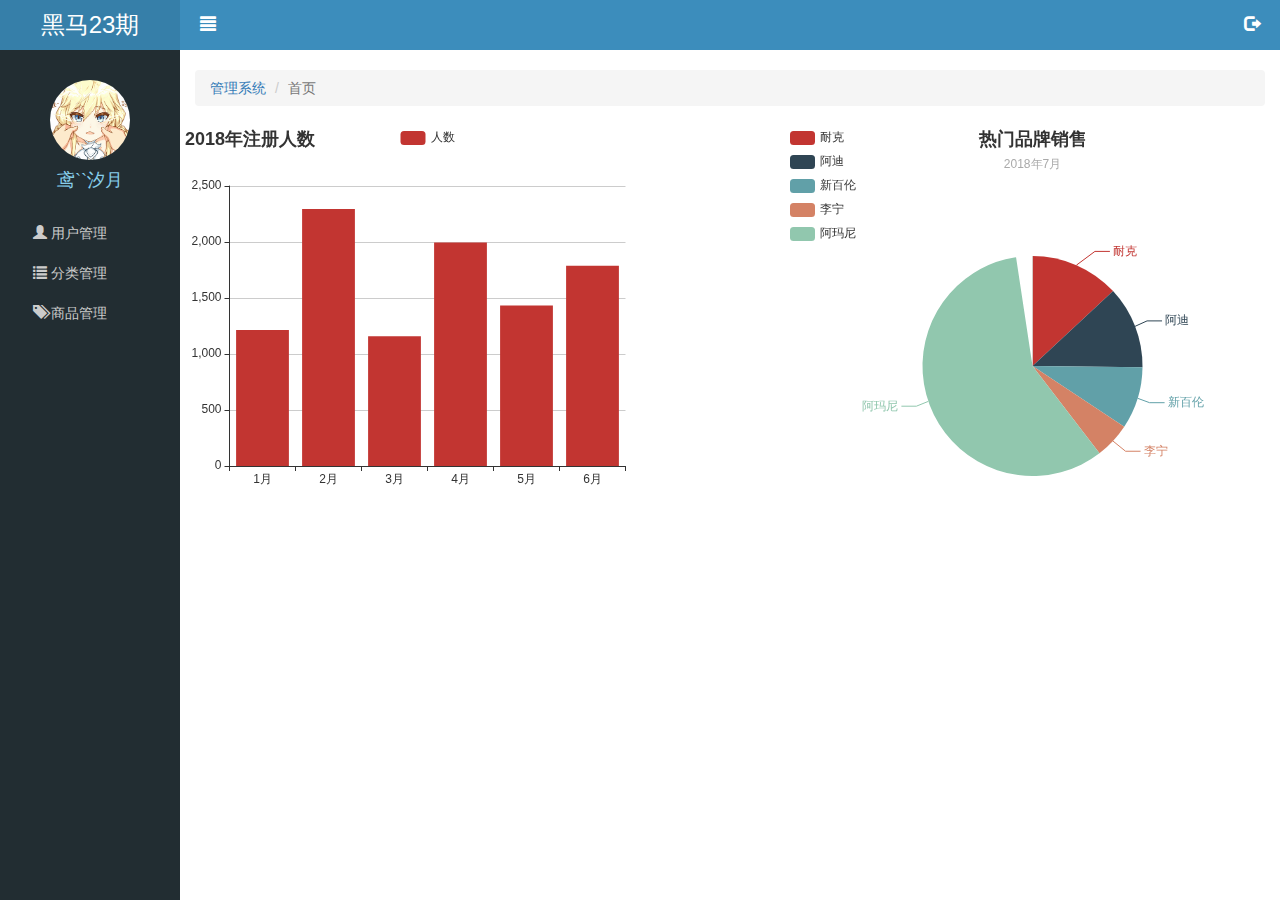
<file: public/admin/index.html>
<!DOCTYPE html>
<html lang="en">
<head>
  <meta charset="UTF-8">
  <meta name="viewport" content="width=device-width, initial-scale=1.0">
  <meta http-equiv="X-UA-Compatible" content="ie=edge">
  <link rel="stylesheet" href="./lib/bootstrap/css/bootstrap.min.css">
  <link rel="stylesheet" href="./lib/nprogress/nprogress.css">
  <link rel="stylesheet" href="./css/common.css">
  <title>乐淘--首页</title>
</head>
<body>
  <div class="lt_aside">
    <div class="brand">
      <a href="index.html" class="">黑马23期</a>
    </div>
    <div class="user">
      <img src="./images/fan219.gif" alt="">
      <p>鸢``汐月</p>
    </div>
    <div class="nav">
      <ul>
        <li>
          <a href="user.html" class="">
            <span class="glyphicon glyphicon-user"></span>
            用户管理
          </a>
        </li>
        <li>
          <a href="javascrpt:;" class="">
            <span class="glyphicon glyphicon-list"></span>
            分类管理
          </a>
          <div class="child" style="display:none;">
            <a href="first.html" class="">一级分类</a>
            <a href="second.html" class="">二级分类</a>
          </div>
        </li>
        <li>
          <a href="product.html" class="">
            <span class="glyphicon glyphicon-tags"></span>
            商品管理
          </a>
        </li>
      </ul>
    </div>
  </div>
  <div class="lt_main">
    <div class="topBar clearfix">
      <a href="javascrpt:;" class="pull-left aside_hide">
        <span class="glyphicon glyphicon-align-justify"></span>
      </a>
      <a href="javascrpt:;" class="pull-right modal_show">
        <span class="glyphicon glyphicon-log-out"></span>
      </a>
    </div>
    <div class="container-fluid">
      <!-- 导航条 -->
      <ol class="breadcrumb">
          <li><a href="#">管理系统</a></li>
          <li class="active">首页</li>
        </ol>
      <div class="lt_content">

      </div>
    </div>
    <!-- 为ECharts准备一个具备大小（宽高）的Dom -->
    <div id="column_main" class="pull-left" style="width: 45%;height:400px;"></div>
    <div id="pie_main" class="pull-right" style="width: 45%;height:400px;"></div>






  </div>

  <div class="modal fade" tabindex="-1" id="logoutModal">
    <div class="modal-dialog modal-sm">
      <div class="modal-content">
        <div class="modal-header">
          <button type="button" class="close" data-dismiss="modal" aria-label="Close">
            <span aria-hidden="true">&times;</span>
          </button>
          <h4 class="modal-title">温馨提示</h4>
        </div>
        <div class="modal-body">
          <p class="text-danger">
            <span class="glyphicon glyphicon-info-sign"></span>
            <span>您确定要退出后台管理系统吗？</span>
          </p>
        </div>
        <div class="modal-footer">
          <button type="button" class="btn btn-default" data-dismiss="modal">取消</button>
          <button type="button" class="btn btn-primary btn_logout">退出</button>
        </div>
      </div>
      <!-- /.modal-content -->
    </div>
    <!-- /.modal-dialog -->
  </div>

  <script src="./lib/jquery/jquery.min.js"></script>
  <script src="./lib/bootstrap/js//bootstrap.min.js"></script>
  <script src="./lib/nprogress/nprogress.js"></script>
  <script src="./lib/echarts/echarts.min.js"></script>
  <script src="./js/common.js"></script>
  <script src="./js/index.js"></script>
</body>
</html>
</file>
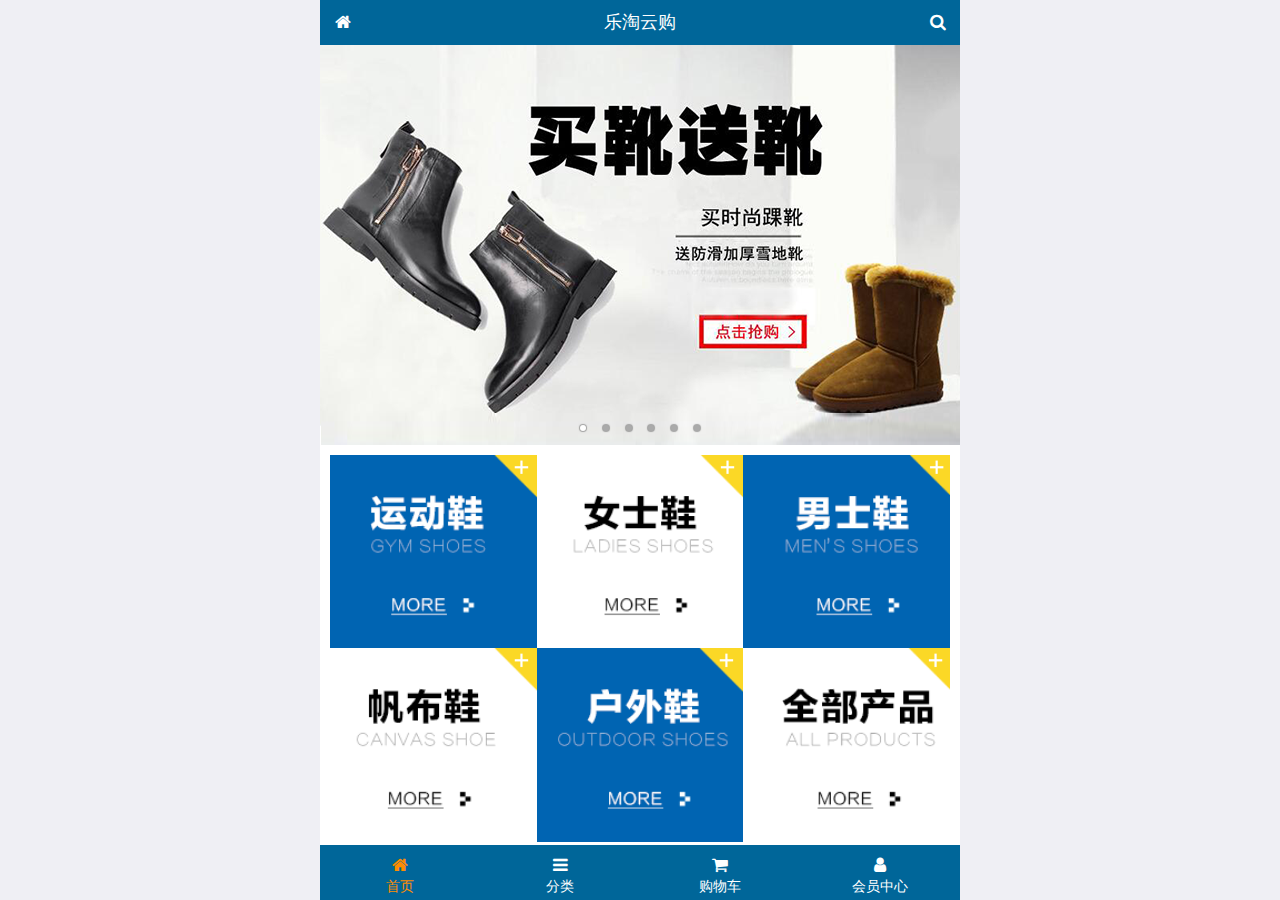
<file: public/m/index.html>
<!DOCTYPE html>
<html lang="en">
<head>
  <meta charset="UTF-8">
  <meta name="viewport" content="width=device-width, initial-scale=1.0,maximum-scale=1,minimum-scale=1,user-scalable=no">
  <meta http-equiv="X-UA-Compatible" content="ie=edge">
  <title>乐淘--首页</title>
  <link rel="icon" href="favicon.ico" type="image/x-icon">
  <link rel="stylesheet" href="./lib/mui/css/mui.min.css">
  <link rel="stylesheet" href="./lib/fa/css/font-awesome.min.css">
  <link rel="stylesheet" href="./css/common.css">
  <link rel="stylesheet" href="./css/index.css">
</head>
<body>
  <div class="lt_container">
    <!-- 头部 -->
    <div class="lt_header">
      <a href="index.html" class="icon_left">
        <span class="fa fa-home"></span>
      </a>
      <h4>乐淘云购</h4>
      <a href="search.html" class="icon_right">
        <span class="fa fa-search"></span>
      </a>
    </div>
    <!-- 主体 -->
    <div class="lt_main">
      <div class="mui-scroll-wrapper">
        <div class="mui-scroll">
          <!-- 轮播图 -->
          <div class="mui-slider">
            <div class="mui-slider-group mui-slider-loop">
              <div class="mui-slider-item mui-slider-item-duplicate"><a href="#"><img src="./images/banner6.png" /></a></div>
              <div class="mui-slider-item"><a href="#"><img src="./images/banner1.png" /></a></div>
              <div class="mui-slider-item"><a href="#"><img src="./images/banner2.png" /></a></div>
              <div class="mui-slider-item"><a href="#"><img src="./images/banner3.png" /></a></div>
              <div class="mui-slider-item"><a href="#"><img src="./images/banner4.png" /></a></div>
              <div class="mui-slider-item"><a href="#"><img src="./images/banner5.png" /></a></div>
              <div class="mui-slider-item"><a href="#"><img src="./images/banner6.png" /></a></div>
              <div class="mui-slider-item mui-slider-item-duplicate"><a href="#"><img src="./images/banner1.png" /></a></div>
            </div>
            <div class="mui-slider-indicator">
              <div class="mui-indicator mui-active"></div>
              <div class="mui-indicator"></div>
              <div class="mui-indicator"></div>
              <div class="mui-indicator"></div>
              <div class="mui-indicator"></div>
              <div class="mui-indicator"></div>
            </div>
          </div>
          <!-- 导航栏 -->
          <div class="lt_nav">
            <ul class="mui-clearfix">
              <li>
                <a href="javascrpt:;" class="">
                  <img src="./images/nav1.png" alt="">
                </a>
              </li>
              <li>
                <a href="javascrpt:;" class="">
                  <img src="./images/nav2.png" alt="">
                </a>
              </li>
              <li>
                <a href="javascrpt:;" class="">
                  <img src="./images/nav3.png" alt="">
                </a>
              </li>
              <li>
                <a href="javascrpt:;" class="">
                  <img src="./images/nav4.png" alt="">
                </a>
              </li>
              <li>
                <a href="javascrpt:;" class="">
                  <img src="./images/nav5.png" alt="">
                </a>
              </li>
              <li>
                <a href="javascrpt:;" class="">
                  <img src="./images/nav6.png" alt="">
                </a>
              </li>
            </ul>
          </div>
          <!-- 商品区域 -->
          <div class="lt_product mui-clearfix">
            <div class="product_item">
                <img src="./images/product.jpg" alt="">
                <p class="mui-ellipsis-2">adidas阿迪达斯 男式 场下休闲篮球鞋S83700场下休闲篮球鞋S83700 </p>
                <p>
                  <span class="price">￥560</span>
                  <del class="oldPrice">￥580</del>
                </p>
                <button class="mui-btn mui-btn-primary">立即购买</button>
            </div>
            <div class="product_item">
                <img src="./images/product.jpg" alt="">
                <p class="mui-ellipsis-2">adidas阿迪达斯 男式 场下休闲篮球鞋S83700场下休闲篮球鞋S83700 </p>
                <p>
                  <span class="price">￥560</span>
                  <del class="oldPrice">￥580</del>
                </p>
                <button class="mui-btn mui-btn-primary">立即购买</button>
            </div>
            <div class="product_item">
                <img src="./images/product.jpg" alt="">
                <p class="mui-ellipsis-2">adidas阿迪达斯 男式 场下休闲篮球鞋S83700场下休闲篮球鞋S83700 </p>
                <p>
                  <span class="price">￥560</span>
                  <del class="oldPrice">￥580</del>
                </p>
                <button class="mui-btn mui-btn-primary">立即购买</button>
            </div>
            <div class="product_item">
                <img src="./images/product.jpg" alt="">
                <p class="mui-ellipsis-2">adidas阿迪达斯 男式 场下休闲篮球鞋S83700场下休闲篮球鞋S83700 </p>
                <p>
                  <span class="price">￥560</span>
                  <del class="oldPrice">￥580</del>
                </p>
                <button class="mui-btn mui-btn-primary">立即购买</button>
            </div>
          </div>
        </div>
      </div>
    </div>
    <!-- 尾部 -->
    <div class="lt_footer">
      <ul class="mui-clearfix">
        <li class="active">
          <a href="index.html" class="">
            <span class="fa fa-home"></span>
            <p>首页</p>
          </a>
        </li>
        <li>
          <a href="category.html" class="">
            <span class="fa fa-bars"></span>
            <p>分类</p>
          </a>
        </li>
        <li>
          <a href="javascrpt:;" class="">
            <span class="fa fa-shopping-cart"></span>
            <p>购物车</p>
          </a>
        </li>
        <li>
          <a href="javascrpt:;" class="">
            <span class="fa fa-user"></span>
            <p>会员中心</p>
          </a>
        </li>
      </ul>
    </div>
  </div>

  <script src="./lib/mui/js/mui.min.js"></script>
  <script src="./js/common.js"></script>
</body>
</html>
</file>
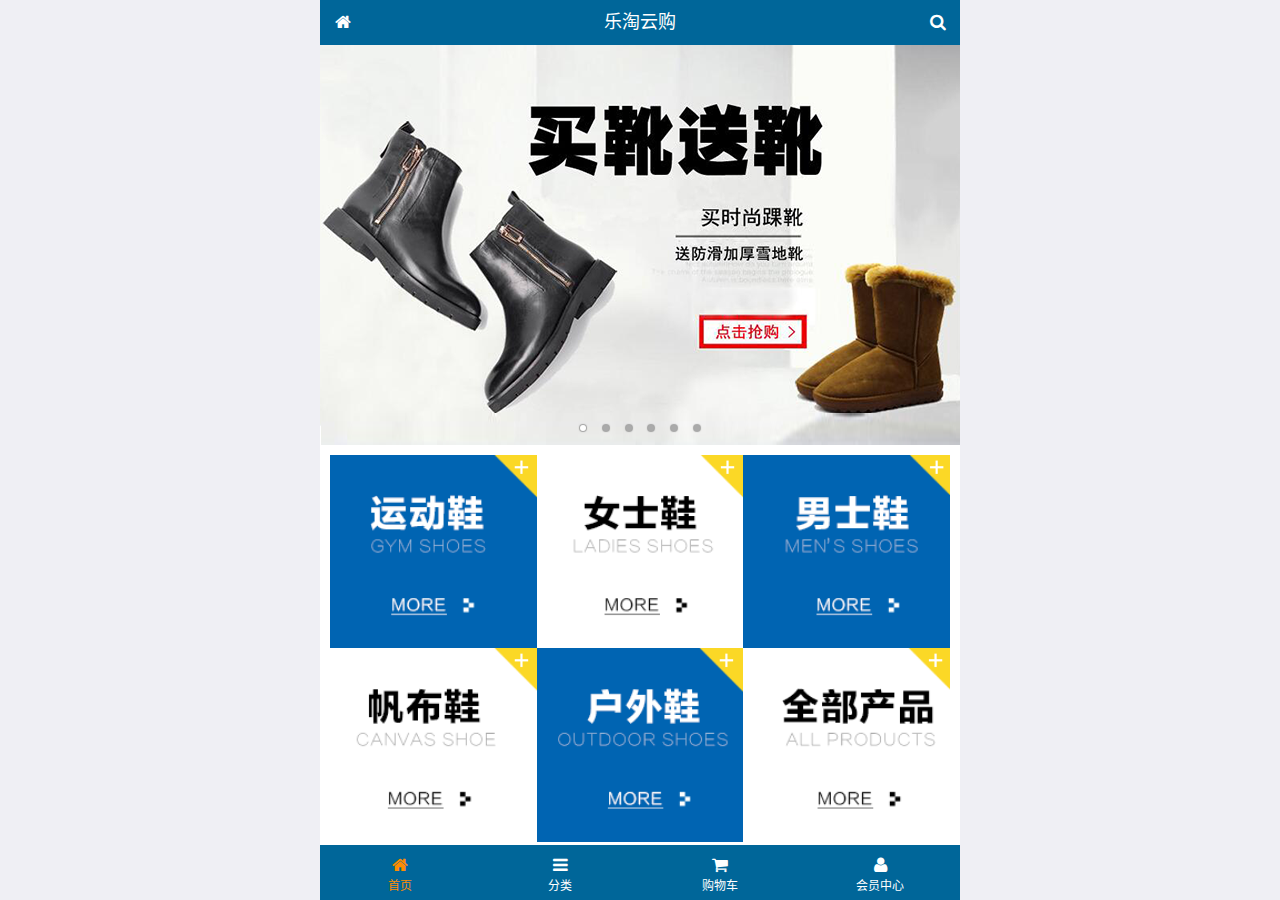
<file: public/mobile/index.html>
<!DOCTYPE html>
<html lang="zh-CN">
<head>
  <meta charset="UTF-8">
  <meta name="viewport"
        content="width=device-width, user-scalable=no, initial-scale=1.0, maximum-scale=1.0, minimum-scale=1.0">
  <title>乐淘商城-首页</title>
  <link rel="icon" href="favicon.ico" type="image/x-icon">
  <link rel="stylesheet" href="lib/mui/css/mui.css">
  <link rel="stylesheet" href="lib/fa/css/font-awesome.css">
  <link rel="stylesheet" href="css/common.css">
  <link rel="stylesheet" href="css/index.css">

</head>
<body>

<div class="lt_container">
  
  <div class="lt_header">
    <a class="icon_left" href="index.html"><span class="fa fa-home"></span></a>
    <h4>乐淘云购</h4>
    <a class="icon_right" href="search.html"><span class="fa fa-search"></span></a>
  </div>

  <div class="lt_main">

    <!--滚动容器的父盒子-->
    <div class="mui-scroll-wrapper">
      <!--子盒子-->
      <div class="mui-scroll">
        <!--这里放置真实显示的DOM内容-->

        <!--轮播图-->
        <div class="mui-slider">
          <div class="mui-slider-group mui-slider-loop">
          <div class="mui-slider-item mui-slider-item-duplicate"><a href="#"><img src="images/banner6.png" /></a></div>
          <div class="mui-slider-item"><a href="#"><img src="images/banner1.png" /></a></div>
          <div class="mui-slider-item"><a href="#"><img src="images/banner2.png" /></a></div>
          <div class="mui-slider-item"><a href="#"><img src="images/banner3.png" /></a></div>
          <div class="mui-slider-item"><a href="#"><img src="images/banner4.png" /></a></div>
          <div class="mui-slider-item"><a href="#"><img src="images/banner5.png" /></a></div>
          <div class="mui-slider-item"><a href="#"><img src="images/banner6.png" /></a></div>
          <div class="mui-slider-item mui-slider-item-duplicate"><a href="#"><img src="images/banner1.png" /></a></div>
        </div>
          <div class="mui-slider-indicator">
            <div class="mui-indicator mui-active"></div>
            <div class="mui-indicator"></div>
            <div class="mui-indicator"></div>
            <div class="mui-indicator"></div>
            <div class="mui-indicator"></div>
            <div class="mui-indicator"></div>
          </div>
        </div>

        <!--导航栏-->
        <div class="lt_nav">

          <ul class="mui-clearfix">
            <li><a href="#"><img src="images/nav1.png" alt=""></a></li>
            <li><a href="#"><img src="images/nav2.png" alt=""></a></li>
            <li><a href="#"><img src="images/nav3.png" alt=""></a></li>
            <li><a href="#"><img src="images/nav4.png" alt=""></a></li>
            <li><a href="#"><img src="images/nav5.png" alt=""></a></li>
            <li><a href="#"><img src="images/nav6.png" alt=""></a></li>
          </ul>

        </div>
        
        
        <!--商品区域-->
        <div class="lt_product mui-clearfix">
  
          <a href="#" class="item">
            <img src="images/product.jpg" alt="">
            <p class="mui-ellipsis-2">adidas阿迪达斯 男式 场下休闲篮球鞋S83700场下休闲篮球鞋S83700 </p>
            <p>
              <span class="price">&yen;560</span>
              <span class="oldPrice">&yen;580</span>
            </p>
            <button class="mui-btn mui-btn-blue">立即购买</button>
          </a>
          <a href="#" class="item">
            <img src="images/product.jpg" alt="">
            <p class="mui-ellipsis-2">adidas阿迪达斯 男式 场下休闲篮球鞋S83700场下休闲篮球鞋S83700 </p>
            <p>
              <span class="price">&yen;560</span>
              <span class="oldPrice">&yen;580</span>
            </p>
            <button class="mui-btn mui-btn-blue">立即购买</button>
          </a>
          <a href="#" class="item">
            <img src="images/product.jpg" alt="">
            <p class="mui-ellipsis-2">adidas阿迪达斯 男式 场下休闲篮球鞋S83700场下休闲篮球鞋S83700 </p>
            <p>
              <span class="price">&yen;560</span>
              <span class="oldPrice">&yen;580</span>
            </p>
            <button class="mui-btn mui-btn-blue">立即购买</button>
          </a>
          <a href="#" class="item">
            <img src="images/product.jpg" alt="">
            <p class="mui-ellipsis-2">adidas阿迪达斯 男式 场下休闲篮球鞋S83700场下休闲篮球鞋S83700 </p>
            <p>
              <span class="price">&yen;560</span>
              <span class="oldPrice">&yen;580</span>
            </p>
            <button class="mui-btn mui-btn-blue">立即购买</button>
          </a>
          
        </div>

      </div>
    </div>

  </div>

  <div class="lt_footer">
    <ul class="mui-clearfix">
      <li class="now">
        <a href="index.html">
          <span class="fa fa-home"></span>
          <p>首页</p>
        </a>
      </li>
      <li>
        <a href="category.html">
          <span class="fa fa-bars"></span>
          <p>分类</p>
        </a>
      </li>
      <li>
        <a href="cart.html">
          <span class="fa fa-shopping-cart"></span>
          <p>购物车</p>
        </a>
      </li>
      <li>
        <a href="user.html">
          <span class="fa fa-user"></span>
          <p>会员中心</p>
        </a>
      </li>
    </ul>
  </div>
  
</div>


<script src="lib/mui/js/mui.js"></script>
<script src="js/common.js"></script>
</body>
</html>
</file>
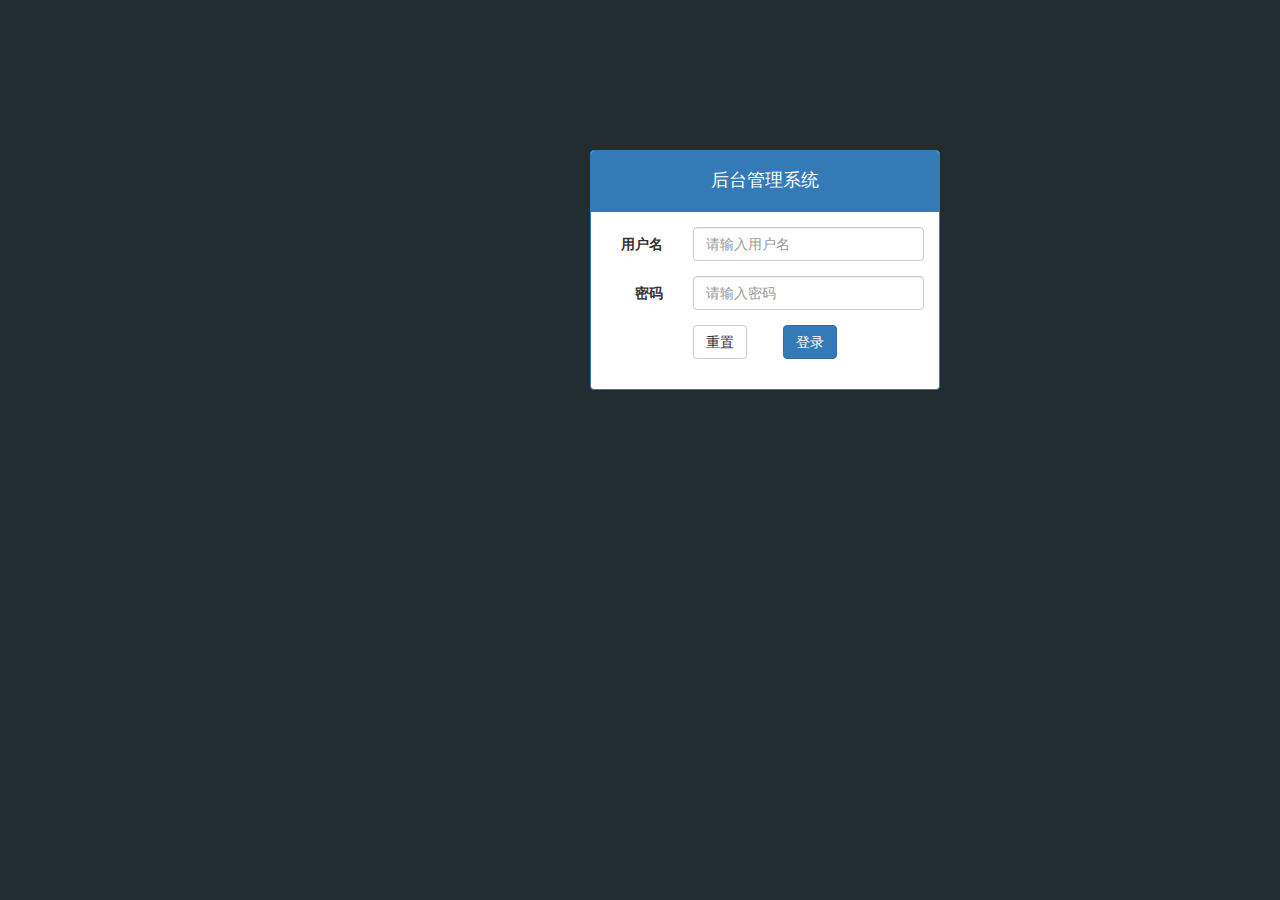
<file: public/admin/login.html>
<!DOCTYPE html>
<html lang="en">
<head>
    <meta charset="UTF-8">
    <meta name="viewport" content="width=device-width, initial-scale=1.0">
    <meta http-equiv="X-UA-Compatible" content="ie=edge">
    <title>乐淘--登录</title>
    <link rel="stylesheet" href="./lib/bootstrap/css/bootstrap.min.css">
    <link rel="stylesheet" href="./lib/bootstrap-validator/css/bootstrapValidator.min.css">
    <link rel="stylesheet" href="./lib/nprogress/nprogress.css">
    <link rel="stylesheet" href="./css/common.css">
</head>
<body class="login_bg">
    <div class="container">
        <div class="col-md-4 col-md-offset-4 mt_150">
            <div class="panel panel-primary">
              <div class="panel-heading">
                <h4>后台管理系统</h4>
              </div>
              <div class="panel-body">
                <form class="form-horizontal" id="form">
                    <div class="form-group">
                      <label for="username" class="col-sm-3 control-label">用户名</label>
                      <div class="col-sm-9">
                        <input type="text" name="username" class="form-control" id="username" placeholder="请输入用户名">
                      </div>
                    </div>
                    <div class="form-group">
                      <label for="password" class="col-sm-3 control-label">密码</label>
                      <div class="col-sm-9">
                        <input type="password" name="password" class="form-control" id="password" placeholder="请输入密码">
                      </div>
                    </div>
                    <div class="form-group">
                      <div class="col-sm-offset-3 col-sm-6">
                        <button type="reset" class="btn btn-default pull-left">重置</button>
                        <button type="submit" class="btn btn-primary pull-right">登录</button>
                      </div>
                    </div>
                  </form>
              </div>
            </div>
        </div>
    </div>


    <script src="./lib/jquery/jquery.min.js"></script>
    <script src="./lib/bootstrap/js/bootstrap.min.js"></script>
    <script src="./lib/bootstrap-validator/js/bootstrapValidator.min.js"></script>
    <script src="./lib/nprogress/nprogress.js"></script>
    <script src="./js/common.js"></script>
    <script src="./js/login.js"></script>
</body>
</html>
</file>
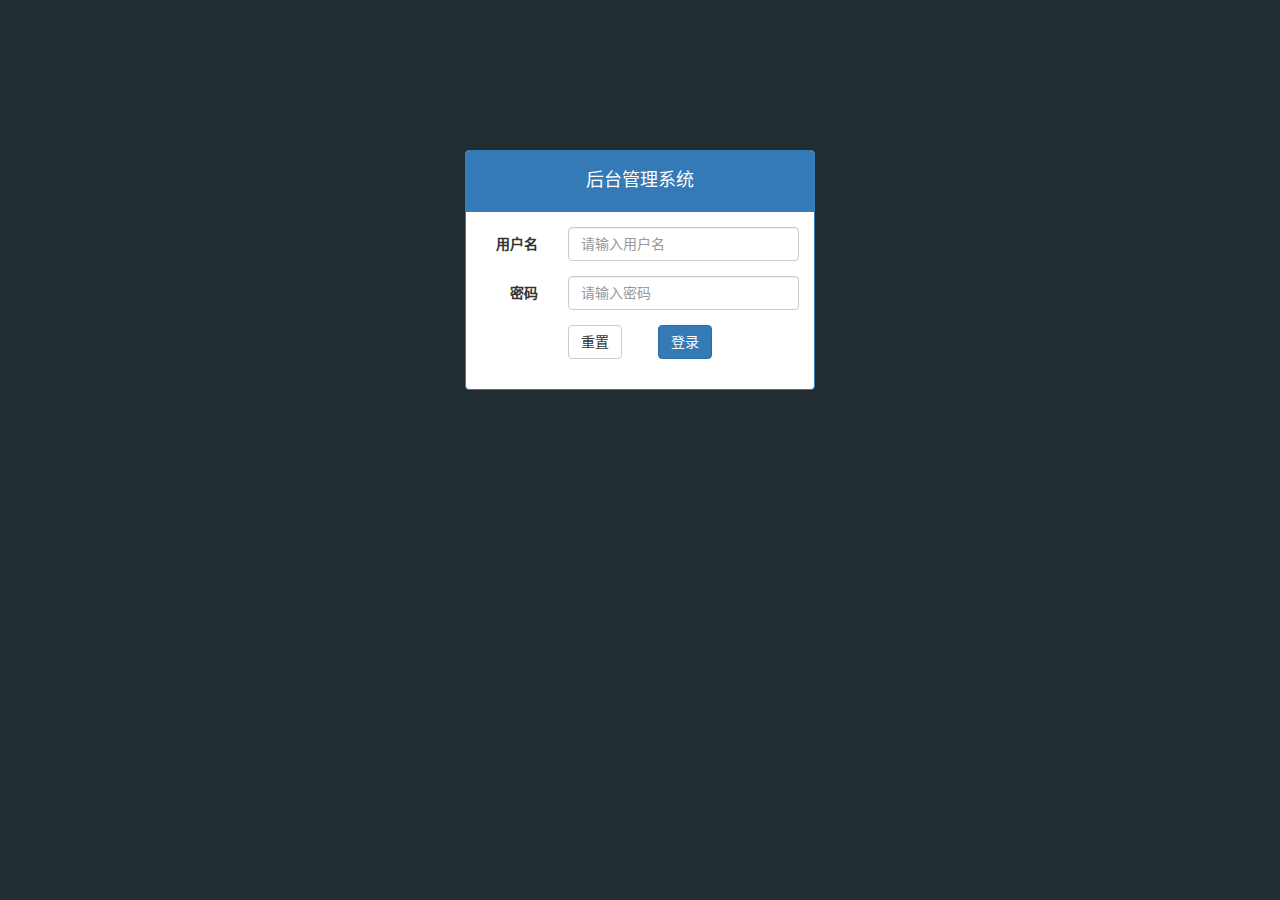
<file: public/manage/login.html>
<!DOCTYPE html>
<html lang="zh-CN">
<head>
  <meta charset="UTF-8">
  <title>乐淘管理系统-登录</title>
  <link rel="stylesheet" href="lib/bootstrap/css/bootstrap.css">
  <link rel="stylesheet" href="lib/bootstrap-validator/css/bootstrapValidator.css">
  <link rel="stylesheet" href="lib/nprogress/nprogress.css">
  <link rel="stylesheet" href="css/common.css">
</head>
<body class="body_bg">


<div class="container">
  <div class="col-md-4 col-md-offset-4">
    <div class="panel panel-primary mt_150">
      <div class="panel-heading">
        <h4>后台管理系统</h4>
      </div>
      <div class="panel-body">
        <form class="form-horizontal">
          <div class="form-group">
            <label for="username" class="col-sm-3 control-label">用户名</label>
            <div class="col-sm-9">
              <input type="text" autocomplete="off" name="username" class="form-control" id="username" placeholder="请输入用户名">
            </div>
          </div>
          <div class="form-group">
            <label for="password" class="col-sm-3 control-label">密码</label>
            <div class="col-sm-9">
              <input type="password" name="password" class="form-control" id="password" placeholder="请输入密码">
            </div>
          </div>
          <div class="form-group">
            <div class="col-sm-offset-3 col-sm-6">
              <button type="reset" class="btn btn-default pull-left">重置</button>
              <button type="submit" class="btn btn-primary pull-right">登录</button>
            </div>
          </div>
        </form>
      </div>
    </div>
  </div>
</div>



<script src="lib/jquery/jquery.js"></script>
<script src="lib/bootstrap/js/bootstrap.js"></script>
<script src="lib/bootstrap-validator/js/bootstrapValidator.js"></script>
<script src="lib/nprogress/nprogress.js"></script>
<script src="js/common.js"></script>
<script src="js/login.js"></script>
</body>
</html>
</file>
<file: public/admin/lib/nprogress/nprogress.css>
/* Make clicks pass-through */
#nprogress {
  pointer-events: none;
}

#nprogress .bar {
  background: greenyellow;

  position: fixed;
  z-index: 10000;
  top: 0;
  left: 0;

  width: 100%;
  height: 2px;
}

/* Fancy blur effect */
#nprogress .peg {
  display: block;
  position: absolute;
  right: 0px;
  width: 100px;
  height: 100%;
  box-shadow: 0 0 10px #29d, 0 0 5px #29d;
  opacity: 1.0;

  -webkit-transform: rotate(3deg) translate(0px, -4px);
      -ms-transform: rotate(3deg) translate(0px, -4px);
          transform: rotate(3deg) translate(0px, -4px);
}

/* Remove these to get rid of the spinner */
#nprogress .spinner {
  display: block;
  position: fixed;
  z-index: 1031;
  top: 15px;
  right: 15px;
}

#nprogress .spinner-icon {
  width: 18px;
  height: 18px;
  box-sizing: border-box;

  border: solid 2px transparent;
  border-top-color: #29d;
  border-left-color: #29d;
  border-radius: 50%;

  -webkit-animation: nprogress-spinner 400ms linear infinite;
          animation: nprogress-spinner 400ms linear infinite;
}

.nprogress-custom-parent {
  overflow: hidden;
  position: relative;
}

.nprogress-custom-parent #nprogress .spinner,
.nprogress-custom-parent #nprogress .bar {
  position: absolute;
}

@-webkit-keyframes nprogress-spinner {
  0%   { -webkit-transform: rotate(0deg); }
  100% { -webkit-transform: rotate(360deg); }
}
@keyframes nprogress-spinner {
  0%   { transform: rotate(0deg); }
  100% { transform: rotate(360deg); }
}
</file>
<file: public/admin/css/common.css>
/* 登录页面css */
.login_bg {
    background-color: #222d32;
}
.mt_150 {
    margin-top: 150px;
}
.mb_20 {
    margin-bottom: 20px;
}
.panel h4 {
    text-align: center;
}

/* index页面css */

/* 初始化 */
ul {
    list-style: none;
}
a {
    text-decoration: none;
    display: block;
    color: inherit;
}
a:link,a:visited,a:hover,a:active {
    text-decoration: none;
    color: #fff; 
}


img {
    display: block;
}
.clearfix::after {
    content: "";
    display: block;
    height: 0;
    line-height: 0;
    visibility: hidden;
    clear: both;
}
html, body {
    height: 100%;
    width: 100%;
}
body {
    padding-left: 180px;
    transition: all 1s;
}
body.active {
    padding-left: 0;
}
* {
    padding: 0;
    margin: 0;
}

.lt_aside {
    height: 100%;
    width: 180px;
    background-color: #222d32;
    color: #fff;
    position: fixed;
    top: 0;
    left: 0;
    transition: all 1s;
    z-index: 22; 
}
.lt_aside.active {
    left: -180px;
}
.lt_aside .brand a {
    width: 100%;
    height: 50px;
    background-color: #367fa9;
    font-size: 24px;
    line-height: 50px;
    text-align: center;
}
.lt_aside .user img {
    margin: 30px 50px 0;
    width: 80px;
    height: 80px;
    border-radius: 50%;
}
.lt_aside .user p {
    height: 40px;
    line-height: 40px;
    font-size: 18px;
    text-align: center;
    font-family: 楷体;
    color: skyblue;
}
.lt_aside .nav a {
    height: 40px;
    line-height: 40px;
    padding-left: 30px;
    color: #ccc;
    border: 3px solid transparent;
}
.nav a.active {
    border-left-color: #069;
    background-color: #1d1f21;
    color: #fff;
} 
.lt_aside .nav .child a {
    padding-left: 50px;
}

.lt_main {
    width: 100%;
    height: 100%;
    padding-top: 70px;
}
.lt_main .topBar {
    width: 100%;
    background-color: #3c8dbc;
    height: 50px;
    padding: 0 20px 0 200px;
    margin-bottom: 20px;
    position: fixed;
    top: 0;
    left: 0;
    transition: all 1s;
}
.topBar.active {
    padding-left: 20px;
}
.lt_main .topBar a {
    font-size: 16px;
    line-height: 50px;
}
.lt_main .breadcrumb  li>a {
    color: #337ab7;
    display: inline-block;
}


/* 表格 */
.table.table-bordered th,
.table.table-bordered td {
  text-align: center;
  vertical-align: middle;
}
</file>
<file: public/m/css/common.css>
html,
body {
  height: 100%;
}
* {
  margin: 0;
  padding: 0;
  box-sizing: border-box;
  list-style: none;
}
img {
  display: block;
  width: 100%;
}
.lt_container {
  width: 100%;
  height: 100%;
  min-width: 320px;
  max-width: 640px;
  margin: 0 auto;
  background-color: #fff;
  position: relative;
  overflow: hidden;
  padding-top: 45px;
  padding-bottom: 55px;
}
.lt_header {
  width: 100%;
  position: absolute;
  top: 0;
  height: 45px;
  color: #fff;
  background-color: #069;
}
.lt_header .icon_left,
.lt_header .icon_right {
  width: 45px;
  height: 45px;
  color: #fff;
  line-height: 45px;
  text-align: center;
  position: absolute;
  top: 0;
}
.lt_header .icon_left {
  left: 0;
}
.lt_header .icon_right {
  right: 0;
}
.lt_header h4 {
  margin: 0;
  height: 45px;
  font-weight: normal;
  line-height: 45px;
  text-align: center;
}
.lt_footer {
  width: 100%;
  position: absolute;
  bottom: 0;
  height: 55px;
  background-color: #069;
}
.lt_footer li {
  float: left;
  text-align: center;
  width: 25%;
  padding-top: 10px;
}
.lt_footer li a {
  color: #fff;
}
.lt_footer li p {
  margin: 0;
  color: #fff;
}
.lt_footer li.active a {
  color: darkorange;
}
.lt_footer li.active p {
  color: darkorange;
}
.lt_main {
  position: relative;
  overflow: hidden;
  height: 100%;
}
.lt_search {
  padding: 10px;
  position: relative;
}
.lt_search input {
  border: 1px solid #007aff;
  height: 34px;
  margin: 0;
  font-size: 12px;
}
.lt_search button {
  position: absolute;
  top: 10px;
  right: 10px;
  border-radius: 0 3px 3px 0;
}
.lt_product {
  padding: 10px;
}
.lt_product .product_item {
  padding: 10px;
  float: left;
  width: 48%;
  text-align: center;
  border: 1px solid #ccc;
  margin-bottom: 15px;
}
.lt_product .product_item:nth-of-type(even) {
  margin-left: 4%;
}
.lt_product .product_item .price {
  color: red;
}
.lt_product .product_item .mui-ellipsis-2 {
  height: 39px;
}
</file>
<file: public/m/css/index.css>
.lt_main .lt_nav {
  padding: 10px;
}
.lt_main .lt_nav li {
  float: left;
  width: 33.33%;
}
</file>
<file: public/mobile/css/common.css>
@charset "UTF-8";

html,body {
  height: 100%;
}

* {
  margin: 0;
  padding: 0;
  list-style: none;
}

img {
  width: 100%;
  display: block;
}

.lt_container {
  width: 100%;
  height: 100%;
  max-width: 640px;
  min-width: 320px;
  margin: 0 auto;
  position: relative;
  padding-top: 45px;
  padding-bottom: 55px;
}

.lt_header {
  width: 100%;
  height: 45px;
  background-color: #069;
  position: absolute;
  top: 0;
}


.lt_header .icon_left,
.lt_header .icon_right{
  height: 45px;
  width: 45px;
  position: absolute;
  top: 0;
  color: #fff;
  text-align: center;
  line-height: 45px;
}

.lt_header h4 {
  text-align: center;
  line-height: 45px;
  color: #fff;
  font-weight: 400;
  margin: 0;
}

.lt_header .icon_left {
  left: 0;
}

.lt_header .icon_right {
  right: 0;
}




.lt_footer {
  width: 100%;
  height: 55px;
  background-color: #069;
  position: absolute;
  bottom: 0;
}


.lt_footer li {
  float: left;
  width: 25%;
  text-align: center;
  padding-top: 10px;
}

/*这句话是什么意思  必须是.lt_footer下的li并且还要有now这个类才会生效*/
.lt_footer li.now a{
  color: darkorange;
}

.lt_footer li.now p {
  color: darkorange;
}

.lt_footer a {
  color: #fff;
}

.lt_footer p {
  color: #fff;
  font-size: 12px;
  margin: 0;
}



.lt_main {
  width: 100%;
  height: 100%;
  background-color: #fff;
  /*可以保证，所有的内容全部都是在main内部*/
  overflow: hidden;
  position: relative;
}



.lt_product {
  padding: 10px;
}

.lt_product .item {
  display: block;
  float: left;
  width: 48%;
  border: 1px solid #ccc;
  padding: 10px;
  text-align: center;
  margin-bottom: 10px;
}

.lt_product .item:nth-child(odd){
  margin-right: 4%;
}

.lt_product .item .proName {
  height: 39px;
}

.lt_product .item .price {
  color: red;
}

.lt_product .item .oldPrice {
  text-decoration: line-through;
}



.lt_search {
  padding: 10px;
  position: relative;
}

.lt_search .search_input {
  height: 34px;
  border: 1px solid #007aff;
  font-size: 12px;
  border-radius: 5px;
  margin: 0;
}

.lt_search .search_btn {
  position: absolute;
  right: 10px;
  top: 10px;
  border-radius: 0 5px 5px 0;
}
</file>
<file: public/mobile/css/index.css>
@charset "UTF-8";

.lt_nav {
  padding: 10px;
}

.lt_nav li {
  width: 33.33%;
  float: left;
}
</file>
<file: public/manage/lib/nprogress/nprogress.css>
/* Make clicks pass-through */
#nprogress {
  pointer-events: none;
}

#nprogress .bar {
  background: greenyellow;

  position: fixed;
  z-index: 10000;
  top: 0;
  left: 0;

  width: 100%;
  height: 2px;
}

/* Fancy blur effect */
#nprogress .peg {
  display: block;
  position: absolute;
  right: 0px;
  width: 100px;
  height: 100%;
  box-shadow: 0 0 10px #29d, 0 0 5px #29d;
  opacity: 1.0;

  -webkit-transform: rotate(3deg) translate(0px, -4px);
      -ms-transform: rotate(3deg) translate(0px, -4px);
          transform: rotate(3deg) translate(0px, -4px);
}

/* Remove these to get rid of the spinner */
#nprogress .spinner {
  display: block;
  position: fixed;
  z-index: 1031;
  top: 15px;
  right: 15px;
}

#nprogress .spinner-icon {
  width: 18px;
  height: 18px;
  box-sizing: border-box;

  border: solid 2px transparent;
  border-top-color: #29d;
  border-left-color: #29d;
  border-radius: 50%;

  -webkit-animation: nprogress-spinner 400ms linear infinite;
          animation: nprogress-spinner 400ms linear infinite;
}

.nprogress-custom-parent {
  overflow: hidden;
  position: relative;
}

.nprogress-custom-parent #nprogress .spinner,
.nprogress-custom-parent #nprogress .bar {
  position: absolute;
}

@-webkit-keyframes nprogress-spinner {
  0%   { -webkit-transform: rotate(0deg); }
  100% { -webkit-transform: rotate(360deg); }
}
@keyframes nprogress-spinner {
  0%   { transform: rotate(0deg); }
  100% { transform: rotate(360deg); }
}
</file>
<file: public/manage/css/common.css>
@charset "UTF-8";
html,body {
  height: 100%;
}

a {
  text-decoration: none;
}

/*lv ha*/
a:link, a:visited, a:hover, a:active {
  text-decoration: none;
}


* {
  margin: 0;
  padding: 0;
  list-style: none;
}

.table.table-bordered td {
  text-align: center;
  vertical-align: middle;
}


.body_bg{
  background-color: #222d32;
}

.mt_150{
  margin-top: 150px;
}

.mb_20 {
  margin-bottom: 20px;
}

.panel h4 {
  text-align: center;
}


/*侧边栏*/
.lt_aside {
  width: 180px;
  height: 100%;
  background-color: #222d32;
  position: fixed;
  top: 0;
  left: 0;
  transition: all 1s;
  z-index: 999;
}

.lt_aside.now {
  left: -180px;
}

.lt_aside .brand a {
  display: block;
  width: 180px;
  height: 50px;
  background-color: #367fa9;
  text-align: center;
  line-height: 50px;
  font-size: 24px;
  color: #fff;
}

.lt_aside .user {
  width: 180px;
  height: 150px;
}

.lt_aside .user img {
  width: 80px;
  height: 80px;
  display: block;
  border-radius: 50%;
  margin: 30px auto 0;
}

.lt_aside .user p {
  height: 40px;
  line-height: 40px;
  color: #fff;
  text-align: center;
  font-size: 16px;
}

.lt_aside .nav a {
  display: block;
  height: 40px;
  line-height: 40px;
  padding-left: 30px;
  color: #ccc;
  border: 3px solid transparent;
}

.lt_aside .nav .child a {
  padding-left: 50px;
}

.lt_aside .nav a.now {
  border-left-color: #069;
  background-color: #1d1f21;
  color: #fff;
}


/*主体区样式*/
.lt_main {
  height: 100%;
  width: 100%;
  padding-left: 180px;
  transition: all 1s;
  padding-top: 70px;
}

.lt_main.now {
  padding-left: 0;
}

.lt_topbar {
  height: 50px;
  background-color: #3c8dbc;
  padding: 0 20px 0 200px;
  margin-bottom: 20px;
  position: fixed;
  width: 100%;
  top: 0;
  left: 0;
  z-index: 998;
  transition: all 1s;
}

.lt_topbar.now {
  padding-left: 20px;
}

.lt_topbar a {
  font-size: 16px;
  color: #fff;
  line-height: 50px;
}

/*报表*/
.pic_left,
.pic_right {
  width: 45%;
  height: 400px;
}


.fileupload_box {
  width: 82px;
  height: 34px;
  position: relative;
}

.fileupload_box:hover button {
  color: #333;
  background-color: #e6e6e6;
  border-color: #adadad;
}

.fileupload_box input {
  position: absolute;
  top: 0;
  left: 0;
  width: 100%;
  height: 100%;
  opacity: 0;
}
</file>
<file: public/admin/lib/bootstrap-validator/css/bootstrapValidator.min.css>
/*!
 * BootstrapValidator (http://bootstrapvalidator.com)
 * The best jQuery plugin to validate form fields. Designed to use with Bootstrap 3
 *
 * @version     v0.5.1, built on 2014-08-22 4:55:09 PM
 * @author      https://twitter.com/nghuuphuoc
 * @copyright   (c) 2013 - 2014 Nguyen Huu Phuoc
 * @license     MIT
 */

.bv-form .help-block{margin-bottom:0}.bv-form .tooltip-inner{text-align:left}.nav-tabs li.bv-tab-success>a{color:#3c763d}.nav-tabs li.bv-tab-error>a{color:#a94442}
</file>
<file: public/manage/lib/bootstrap-validator/css/bootstrapValidator.css>
/**
 * BootstrapValidator (http://bootstrapvalidator.com)
 * The best jQuery plugin to validate form fields. Designed to use with Bootstrap 3
 *
 * @author      http://twitter.com/nghuuphuoc
 * @copyright   (c) 2013 - 2014 Nguyen Huu Phuoc
 * @license     MIT
 */

.bv-form .help-block {
    margin-bottom: 0;
}
.bv-form .tooltip-inner {
    text-align: left;
}
.nav-tabs li.bv-tab-success > a {
    color: #3c763d;
}
.nav-tabs li.bv-tab-error > a {
    color: #a94442;
}
</file>
